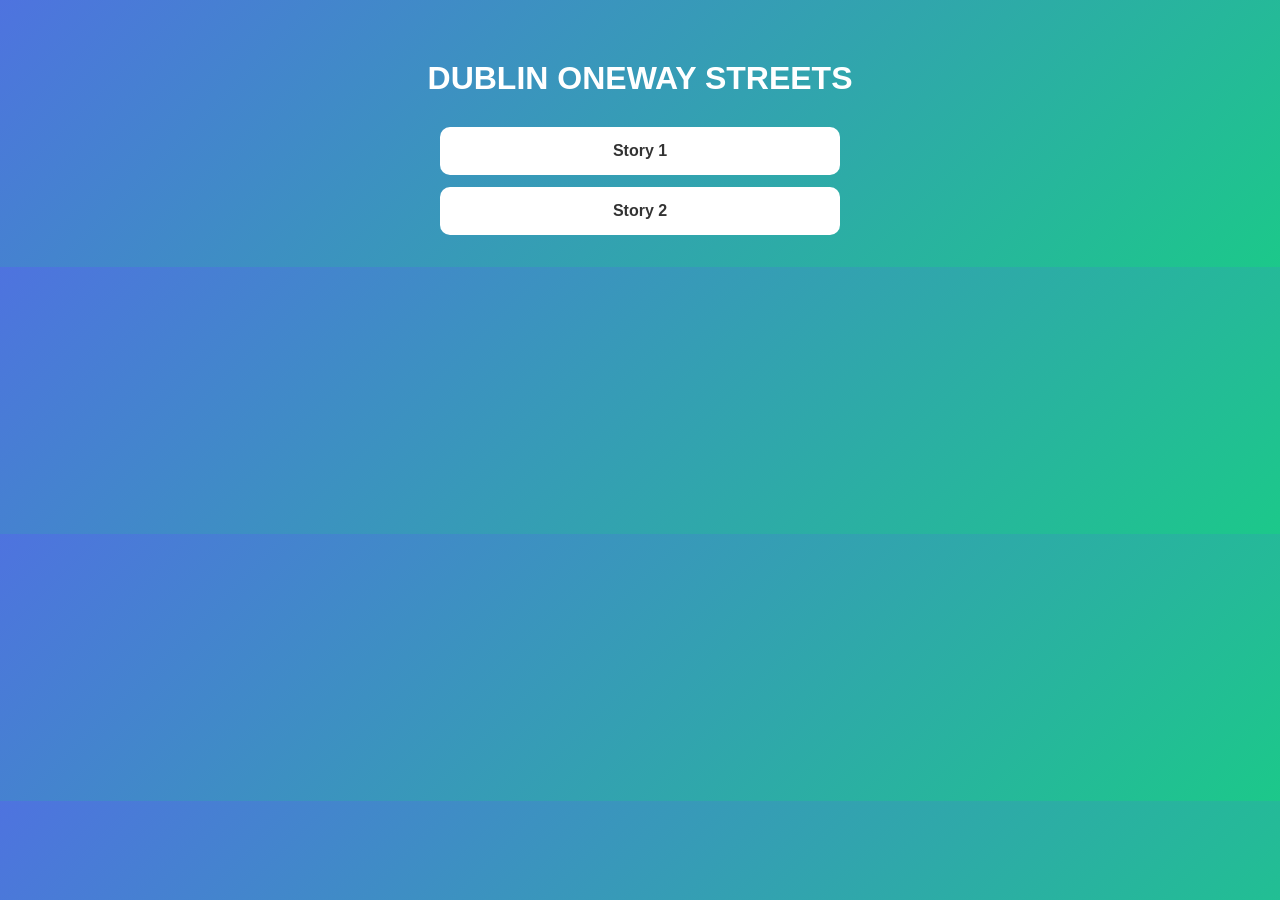
<file: index.html>
<!DOCTYPE html>
<html>
<head>
    <title>DUBLIN ONEWAY STREETS</title>
    <meta name="viewport" content="width=device-width, initial-scale=1">

    <style>
        * {
            box-sizing: border-box;
        }

        body {
            font-family: Arial, sans-serif;
            background: linear-gradient(135deg, #4e73df, #1cc88a);
            margin: 0;
            padding: 20px;
            text-align: center;
            color: white;
        }

        h1 {
            margin-top: 40px;
            margin-bottom: 30px;
        }

        .menu {
            max-width: 400px;
            margin: auto;
        }

        .menu a {
            display: block;
            padding: 15px;
            margin: 12px 0;
            background: white;
            color: #333;
            text-decoration: none;
            border-radius: 10px;
            font-weight: bold;
            transition: 0.2s;
        }

        .menu a:hover {
            transform: scale(1.03);
            background: #f8f9fc;
        }

        @media (max-width: 480px) {
            h1 {
                font-size: 22px;
            }
        }
    </style>
</head>

<body>

<h1>DUBLIN ONEWAY STREETS</h1>

<div class="menu">
    <a href="OneWay Streets/Oneway STs part 1/">Story 1</a>
    <a href="OneWay Streets/Oneway STs part 2/">Story 2</a>
</div>

</body>
</html>
</file>
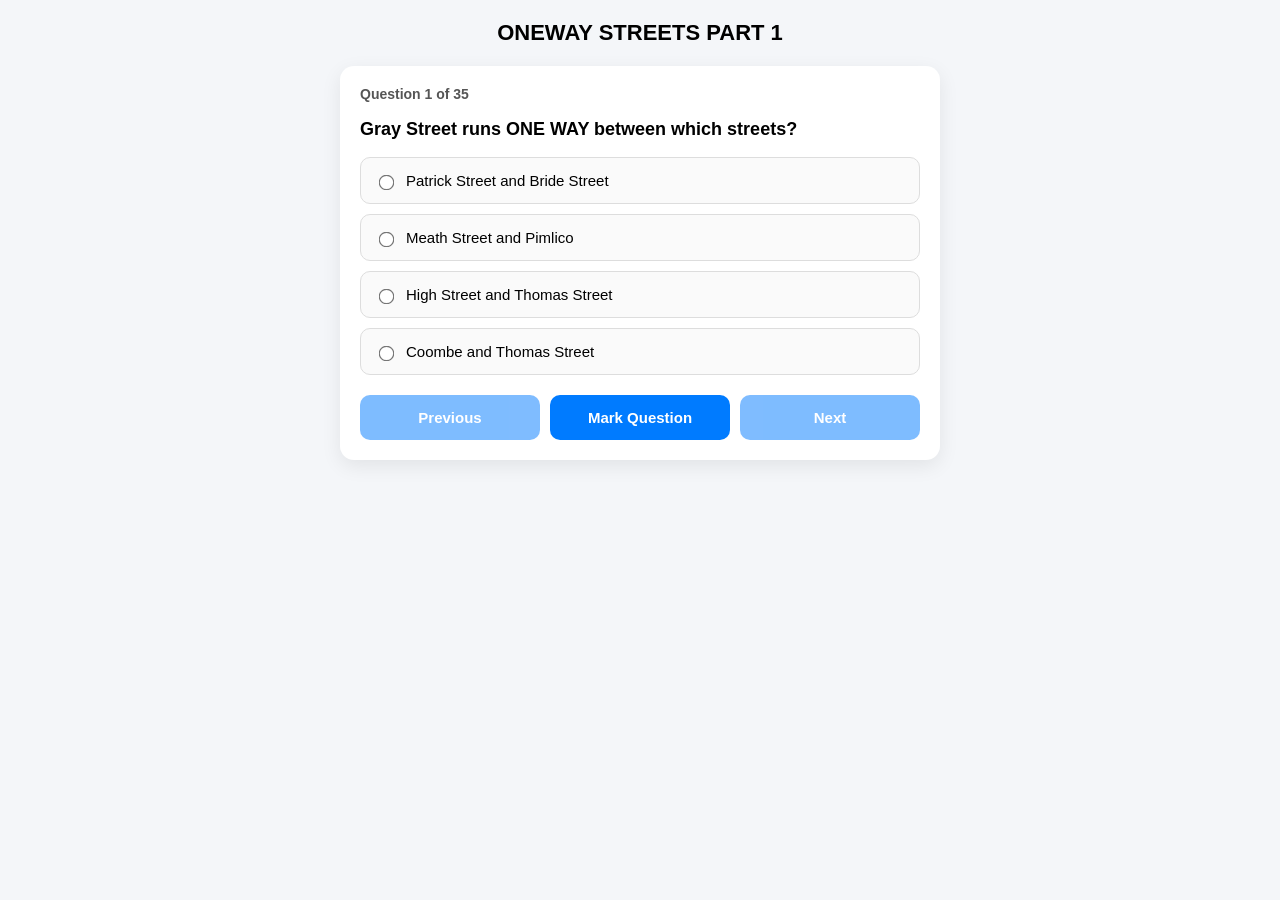
<file: OneWay Streets/Oneway STs part 1/index.html>
<!DOCTYPE html>
<html lang="en">
<head>
    <meta charset="UTF-8">
    <title>Practice Quiz</title>
    <link rel="stylesheet" href="style.css">
</head>
<body>

<h1>ONEWAY STREETS PART 1</h1>

<div id="quiz-container">
    <div id="progress"></div>
    <h2 id="question"></h2>
    <form id="answers-form"></form>
    <div id="feedback"></div>

    <div class="buttons">
        <button id="prev-btn">Previous</button>
        <button id="mark-btn">Mark Question</button>
        <button id="next-btn">Next</button>
    </div>
</div>

<script src="app.js"></script>
</body>
</html>
</file>
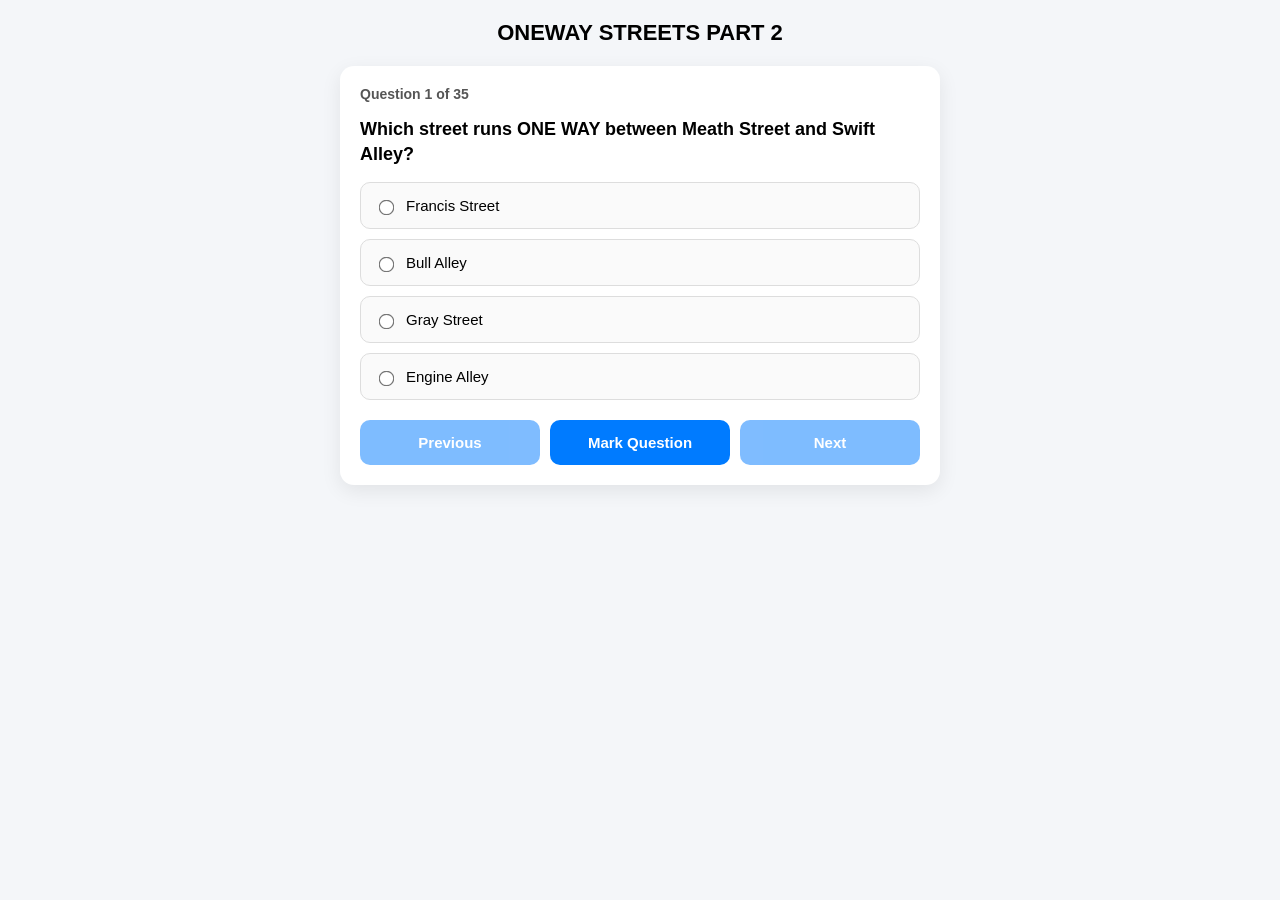
<file: OneWay Streets/Oneway STs part 2/index.html>
<!DOCTYPE html>
<html lang="en">
<head>
    <meta charset="UTF-8">
    <title>Practice Quiz</title>
    <link rel="stylesheet" href="style.css">
</head>
<body>

<h1>ONEWAY STREETS PART 2</h1>

<div id="quiz-container">
    <div id="progress"></div>
    <h2 id="question"></h2>
    <form id="answers-form"></form>
    <div id="feedback"></div>

    <div class="buttons">
        <button id="prev-btn">Previous</button>
        <button id="mark-btn">Mark Question</button>
        <button id="next-btn">Next</button>
    </div>
</div>

<script src="app.js"></script>
</body>
</html>
</file>
<file: OneWay Streets/Oneway STs part 1/style.css>
* {
    box-sizing: border-box;
}

body {
    font-family: -apple-system, BlinkMacSystemFont, "Segoe UI", Roboto, Arial, sans-serif;
    background: #f4f6f9;
    margin: 0;
    padding: 0;
}

/* Title */
h1 {
    text-align: center;
    margin: 20px 0;
    font-size: 22px;
}

/* Quiz Card */
#quiz-container {
    background: #ffffff;
    width: 100%;
    max-width: 600px;
    margin: 0 auto;
    padding: 20px;
    border-radius: 14px;
    box-shadow: 0 6px 20px rgba(0,0,0,0.08);
}

/* Question text */
#question {
    font-size: 18px;
    font-weight: 600;
    margin-bottom: 15px;
    line-height: 1.4;
}

/* Progress */
#progress {
    font-size: 14px;
    font-weight: bold;
    margin-bottom: 10px;
    color: #555;
}

/* Answer options */
#answers-form label {
    display: flex;
    align-items: center;
    gap: 10px;
    padding: 14px;
    margin-bottom: 10px;
    border-radius: 10px;
    border: 1px solid #ddd;
    background: #fafafa;
    cursor: pointer;
    font-size: 15px;
}

#answers-form input {
    transform: scale(1.2);
}

/* Correct & Wrong styling */
.correct-option {
    background: #e6f9ec;
    border: 2px solid #28a745;
}

.wrong-option {
    background: #fde8e8;
    border: 2px solid #dc3545;
}

#feedback {
    margin-top: 15px;
    font-weight: bold;
    font-size: 16px;
}

.correct {
    color: #28a745;
}

.wrong {
    color: #dc3545;
}

/* Buttons */
.buttons {
    display: flex;
    gap: 10px;
    margin-top: 20px;
}

button {
    flex: 1;
    padding: 14px;
    border: none;
    border-radius: 10px;
    font-size: 15px;
    font-weight: bold;
    cursor: pointer;
    background: #007bff;
    color: white;
}

button:disabled {
    opacity: 0.5;
    cursor: not-allowed;
}

/* Finish screen */
.review-box {
    margin-top: 20px;
    padding: 15px;
    border-radius: 10px;
    background: #fff3cd;
    border: 1px solid #ffeeba;
    font-size: 14px;
}

/* Mobile improvements */
@media (max-width: 480px) {
    #quiz-container {
        padding: 15px;
        border-radius: 0;
        box-shadow: none;
    }

    #question {
        font-size: 17px;
    }

    button {
        font-size: 14px;
        padding: 12px;
    }
}
</file>
<file: OneWay Streets/Oneway STs part 2/style.css>
* {
    box-sizing: border-box;
}

body {
    font-family: -apple-system, BlinkMacSystemFont, "Segoe UI", Roboto, Arial, sans-serif;
    background: #f4f6f9;
    margin: 0;
    padding: 0;
}

/* Title */
h1 {
    text-align: center;
    margin: 20px 0;
    font-size: 22px;
}

/* Quiz Card */
#quiz-container {
    background: #ffffff;
    width: 100%;
    max-width: 600px;
    margin: 0 auto;
    padding: 20px;
    border-radius: 14px;
    box-shadow: 0 6px 20px rgba(0,0,0,0.08);
}

/* Question text */
#question {
    font-size: 18px;
    font-weight: 600;
    margin-bottom: 15px;
    line-height: 1.4;
}

/* Progress */
#progress {
    font-size: 14px;
    font-weight: bold;
    margin-bottom: 10px;
    color: #555;
}

/* Answer options */
#answers-form label {
    display: flex;
    align-items: center;
    gap: 10px;
    padding: 14px;
    margin-bottom: 10px;
    border-radius: 10px;
    border: 1px solid #ddd;
    background: #fafafa;
    cursor: pointer;
    font-size: 15px;
}

#answers-form input {
    transform: scale(1.2);
}

/* Correct & Wrong styling */
.correct-option {
    background: #e6f9ec;
    border: 2px solid #28a745;
}

.wrong-option {
    background: #fde8e8;
    border: 2px solid #dc3545;
}

#feedback {
    margin-top: 15px;
    font-weight: bold;
    font-size: 16px;
}

.correct {
    color: #28a745;
}

.wrong {
    color: #dc3545;
}

/* Buttons */
.buttons {
    display: flex;
    gap: 10px;
    margin-top: 20px;
}

button {
    flex: 1;
    padding: 14px;
    border: none;
    border-radius: 10px;
    font-size: 15px;
    font-weight: bold;
    cursor: pointer;
    background: #007bff;
    color: white;
}

button:disabled {
    opacity: 0.5;
    cursor: not-allowed;
}

/* Finish screen */
.review-box {
    margin-top: 20px;
    padding: 15px;
    border-radius: 10px;
    background: #fff3cd;
    border: 1px solid #ffeeba;
    font-size: 14px;
}

/* Mobile improvements */
@media (max-width: 480px) {
    #quiz-container {
        padding: 15px;
        border-radius: 0;
        box-shadow: none;
    }

    #question {
        font-size: 17px;
    }

    button {
        font-size: 14px;
        padding: 12px;
    }
}
</file>
